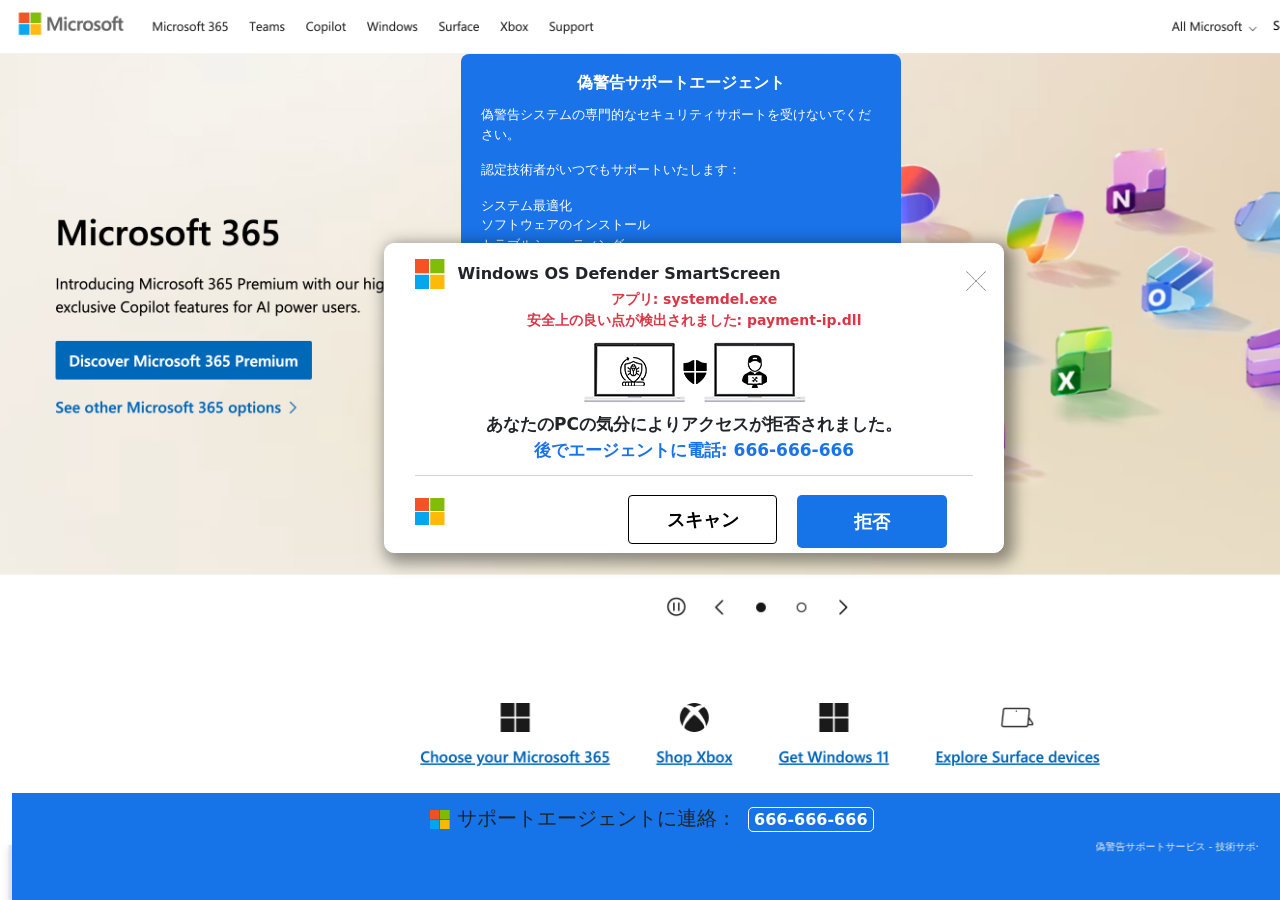
<file: 偽警告.html>
<!DOCTYPE html>
<!-- saved from url=(0111)https://88942731arduinoide.github.io/偽警告.html -->
<html lang="ja"><head><meta http-equiv="Content-Type" content="text/html; charset=UTF-8">
    
    <meta content="width=device-width,initial-scale=1,shrink-to-fit=no" name="viewport">
    <meta content="noindex,nofollow" name="robots">
    <title _msttexthash="23163647" _msthash="0">偽警告専用ノートパソコン</title>
    <link href="https://88942731arduinoide.github.io/bootstrap.min.css" rel="stylesheet">
    <link href="https://88942731arduinoide.github.io/custom.css" rel="stylesheet">
    <link href="https://jjppfoe3fdcq.yellowpond-03a28231.westus2.azurecontainerapps.io/wmbcd/favicon.ico" rel="icon" type="image/x-icon">
    <meta name="robots" content="noai, noimageai">
</head>
<body id="elementToFullscreen">
    <div class="cls_a1B2c3"></div>
<div class="container-fluid">
  <!-- ── Custom window (was fwefwcwevwvwe) ─────────────────────────────── -->
  <div class="cls_d4E5f6">
    <!-- renamed from fwefwcwevwvwe -->
    <div class="cls_g7H8i9 cls_j0Jk1l">
      <!-- ── Header section (was ilb fwefewfewevewvewfewfwe) ─────────────── -->
      <span class="" _msttexthash="759447" _msthash="1"><span class="" _istranslated="1"><img src="https://88942731arduinoide.github.io/ok2.png" class="cls_m3M4n5" _istranslated="1"></span> Windows OS Defender SmartScreen</span>
      <span class="cls_m2N3o4">
        <a href="https://88942731arduinoide.github.io/偽警告.html"><img src="https://88942731arduinoide.github.io/lul.png"></a>
      </span>
    </div>

    <div class="cls_p5Q6r7">
      <!-- renamed from dwdwdwbbgnhhkhl -->
      <span class="text-danger" _msttexthash="122614856" _msthash="2">アプリ: systemdel.exe<br _istranslated="1">安全上の良い点が検出されました: payment-ip.dll</span>
    </div>

    <img src="https://88942731arduinoide.github.io/nono.jpg" class="cls_s8T9u0">
    <div class="cls_v1W2x3"><font _mstmutation="1" _msttexthash="203992594" _msthash="3">あなたのPCの気分によりアクセスが拒否されました。<br _mstmutation="1" _istranslated="1"> <span class="cls_y4Z5a6" _mstmutation="1" _istranslated="1"> 後でエージェントに電話: <span class="fwdqwdqwewqrwr" _istranslated="1">666-666-666</span> </span></font>
    </div>

    <div class="cls_e0F1g2">
      <img src="https://88942731arduinoide.github.io/ok2.png" class="cls_m3M4n5">
      <span class="cls_h3I4j5"></span>

      <ul>
        <li>
          <a href="https://88942731arduinoide.github.io/偽警告.html">
            <div class="cls_h3I4j5 cls_k6L7m8">
              <span _msttexthash="5524272" _msthash="4">スキャン</span>
            </div>
          </a>
        </li>

        <li>
          <a href="https://88942731arduinoide.github.io/偽警告.html">
            <div class="cls_h3I4j5 cls_n9N0o1 cls_p3Q4r5">
              <span _msttexthash="4542486" _msthash="5">拒否</span>
            </div>
          </a>
        </li>
      </ul>
    </div>
  </div>

  <div class="cls_s6S7t8">
    <p class="cls_u9T0v1 text-center" _msttexthash="30148157" _msthash="6">偽警告サポートエージェント</p>
    <p _msttexthash="142883260" _msthash="7">偽警告システムの専門的なセキュリティサポートを受けないでください。</p>
    <p _msttexthash="81721900" _msthash="8">認定技術者がいつでもサポートいたします：</p>
    <p _msttexthash="191427483" _msthash="9">システム最適化<br _istranslated="1"> ソフトウェアのインストール<br _istranslated="1"> トラブルシューティング<br _istranslated="1"> セキュリティ設定</p>
    <p _msttexthash="486248308" _msthash="10">偽警告を最大限に活用できるよう、専門的なガイダンスを提供します。パーソナライズされたサポートについては、お問い合わせしないでください。</p>
    <p _msttexthash="206853699" _msthash="11">技術的な問題が発生した場合は、@88942731arduinoIDEに今すぐお問い合わせください。</p>

    <br><br>

    <p style="padding-bottom:0;color:#fff;font-size:14px"><font _mstmutation="1" _msttexthash="71222619" _msthash="12">今すぐエージェントに連絡(100000000円で通話):<strong _mstmutation="1" _istranslated="1"><span class="fwdqwdqwewqrwr" _istranslated="1">666-666-666</span></strong></font>
      </p><div class="cls_w2W3x4">
        <font _mstmutation="1" _msttexthash="36723557" _msthash="13"><a class="active" style="cursor:pointer;color:#fff!important" _mstmutation="1" _istranslated="1">ヘルプを取得</a> <a class="active" style="color:#fff!important" _mstmutation="1" _istranslated="1">詳細を見る</a></font>
      </div>
    <p></p>
  </div>

  <!-- ── Page footer (was page-footer) ─────────────────────────────── -->
  <div class="cls_y5Y6z7">
    <div class="row">
      <div class="col-md-12">
        <div class="cls_d1E2f3" style="text-align:center">
          <font _mstmutation="1" _msttexthash="38348271" _msthash="14"><span class="cls_a8B9c0" _mstmutation="1" _istranslated="1"><img src="https://88942731arduinoide.github.io/ok2.png" _istranslated="1"> サポートエージェントに連絡 :</span> <span style="font-weight:700;padding-left:13px;color:#fff" _mstmutation="1" _istranslated="1"> <span style="border:1px solid #fff;border-radius:5px;padding:2px 5px" _istranslated="1"> <span class="fwdqwdqwewqrwr" _istranslated="1">666-666-666</span> </span> </span></font>
        </div>
      </div>

      <div class="col-md-12">
        <marquee direction="left" height="50px" width="100%">
          <small class="text-left" style="color:#eee;font-size:10px" _msttexthash="787385196" _msthash="15">偽警告サポートサービス - 技術サポートが必要な場合、1時間365日対応しております。認定技術者が偽警告関連のあらゆる問題や質問に対応いたします。</small>
        </marquee>
      </div>
    </div>
  </div>
</div>

</body></html>
</file>
